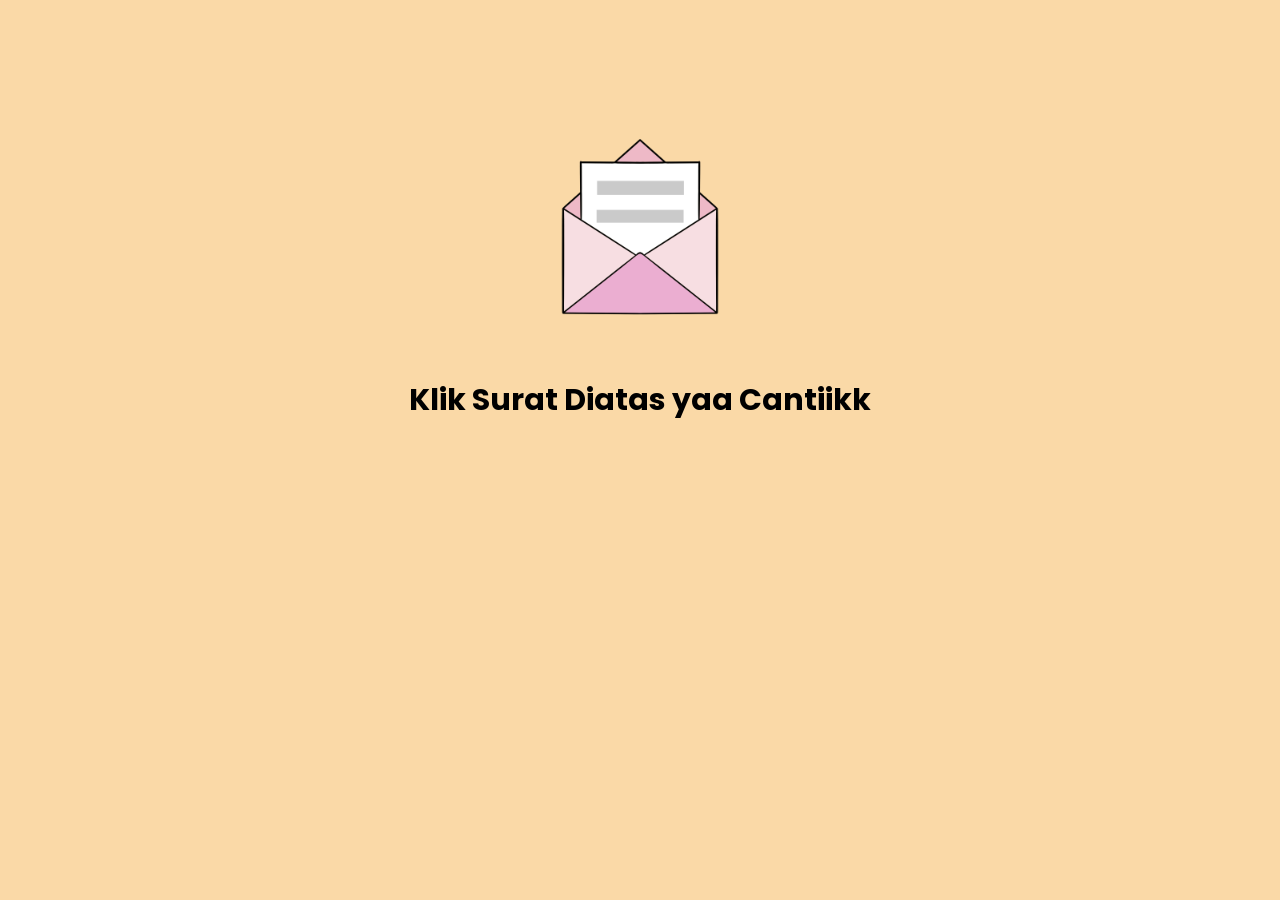
<file: index.html>
<!DOCTYPE html>
<html lang="en">

<head>
  <meta charset="UTF-8" />
  <meta name="viewport" content="width=device-width, initial-scale=1.0" />
  <meta http-equiv="X-UA-Compatible" content="ie=edge" />
  <link rel="shortcut icon" type="image/png" href="img/favicon.png" />
  <link rel="icon" href="flowers.png" type="image/x-icon">
  <title>NUNA</title>
  <!-- Google Font -->
  <link rel="preconnect" href="https://fonts.googleapis.com">
  <link rel="preconnect" href="https://fonts.gstatic.com" crossorigin>
  <link href="https://fonts.googleapis.com/css2?family=Poppins:wght@300;400&display=swap" rel="stylesheet">
  <!-- My Style -->
  <link rel="stylesheet" href="cover.css" />
</head>
<body><br><br><br>
  <div class="container">
    <div class="vertical-center">
    <a href="letter.html"><img src="letter.png" style="width: 200px;height: 200px;"></a>
    <p>Klik Surat Diatas yaa Cantiikk</p>
  </div></div>
</body>
</html>
</file>
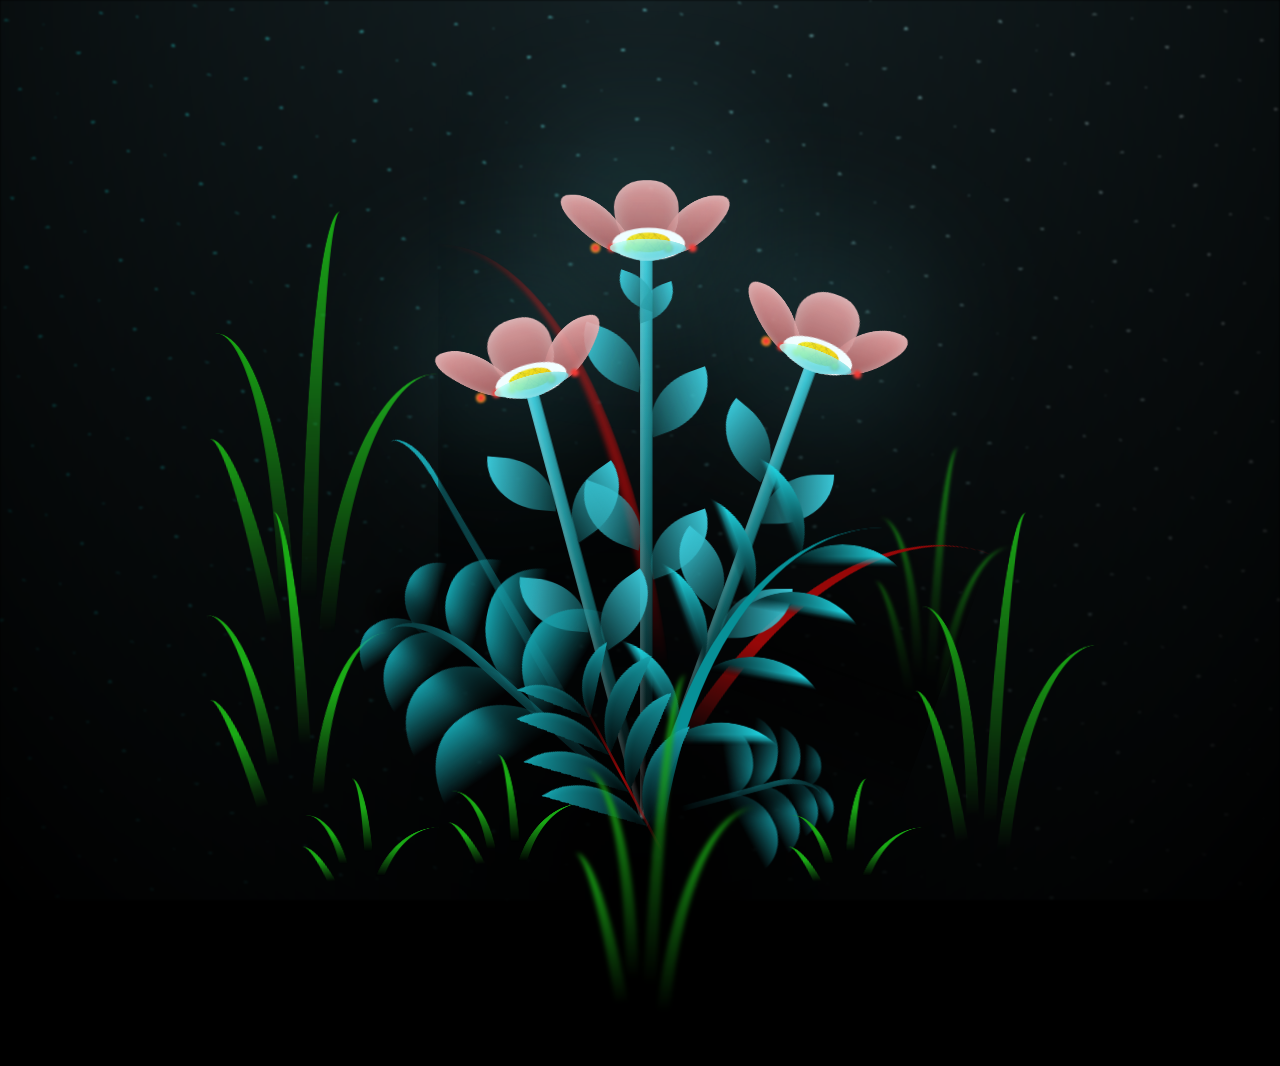
<file: flower.html>
<!DOCTYPE html>
<html lang="en">
<head>
    <meta charset="UTF-8">
    <meta http-equiv="X-UA-Compatible" content="IE=edge">
    <meta name="viewport" content="width=device-width, initial-scale=1.0">
    <link rel="stylesheet" href="css/main.css">
    <link rel="icon" href="flowers.png" type="image/x-icon">
    <title>HADIAH</title>
</head>
<audio class="song" loop autoplay>
  <source src="sorry2.mp3">
  </source>
  Your browser isn't invited for super fun audio time.
</audio>
<body class="container">
  <!-- Pembuat code: https://codepen.io/mdusmanansari/pen/BamepLe -->
    <div class="night"></div>
    <div class="flowers">
      <div class="flower flower--1">
        <div class="flower__leafs flower__leafs--1">
          <div class="flower__leaf flower__leaf--1"></div>
          <div class="flower__leaf flower__leaf--2"></div>
          <div class="flower__leaf flower__leaf--3"></div>
          <div class="flower__leaf flower__leaf--4"></div>
          <div class="flower__white-circle"></div>
  
          <div class="flower__light flower__light--1"></div>
          <div class="flower__light flower__light--2"></div>
          <div class="flower__light flower__light--3"></div>
          <div class="flower__light flower__light--4"></div>
          <div class="flower__light flower__light--5"></div>
          <div class="flower__light flower__light--6"></div>
          <div class="flower__light flower__light--7"></div>
          <div class="flower__light flower__light--8"></div>
  
        </div>
        <div class="flower__line">
          <div class="flower__line__leaf flower__line__leaf--1"></div>
          <div class="flower__line__leaf flower__line__leaf--2"></div>
          <div class="flower__line__leaf flower__line__leaf--3"></div>
          <div class="flower__line__leaf flower__line__leaf--4"></div>
          <div class="flower__line__leaf flower__line__leaf--5"></div>
          <div class="flower__line__leaf flower__line__leaf--6"></div>
        </div>
      </div>
  
      <div class="flower flower--2">
        <div class="flower__leafs flower__leafs--2">
          <div class="flower__leaf flower__leaf--1"></div>
          <div class="flower__leaf flower__leaf--2"></div>
          <div class="flower__leaf flower__leaf--3"></div>
          <div class="flower__leaf flower__leaf--4"></div>
          <div class="flower__white-circle"></div>
  
          <div class="flower__light flower__light--1"></div>
          <div class="flower__light flower__light--2"></div>
          <div class="flower__light flower__light--3"></div>
          <div class="flower__light flower__light--4"></div>
          <div class="flower__light flower__light--5"></div>
          <div class="flower__light flower__light--6"></div>
          <div class="flower__light flower__light--7"></div>
          <div class="flower__light flower__light--8"></div>
  
        </div>
        <div class="flower__line">
          <div class="flower__line__leaf flower__line__leaf--1"></div>
          <div class="flower__line__leaf flower__line__leaf--2"></div>
          <div class="flower__line__leaf flower__line__leaf--3"></div>
          <div class="flower__line__leaf flower__line__leaf--4"></div>
        </div>
      </div>
  
      <div class="flower flower--3">
        <div class="flower__leafs flower__leafs--3">
          <div class="flower__leaf flower__leaf--1"></div>
          <div class="flower__leaf flower__leaf--2"></div>
          <div class="flower__leaf flower__leaf--3"></div>
          <div class="flower__leaf flower__leaf--4"></div>
          <div class="flower__white-circle"></div>
  
          <div class="flower__light flower__light--1"></div>
          <div class="flower__light flower__light--2"></div>
          <div class="flower__light flower__light--3"></div>
          <div class="flower__light flower__light--4"></div>
          <div class="flower__light flower__light--5"></div>
          <div class="flower__light flower__light--6"></div>
          <div class="flower__light flower__light--7"></div>
          <div class="flower__light flower__light--8"></div>
  
        </div>
        <div class="flower__line">
          <div class="flower__line__leaf flower__line__leaf--1"></div>
          <div class="flower__line__leaf flower__line__leaf--2"></div>
          <div class="flower__line__leaf flower__line__leaf--3"></div>
          <div class="flower__line__leaf flower__line__leaf--4"></div>
        </div>
      </div>
  
      <div class="grow-ans" style="--d:1.2s">
        <div class="flower__g-long">
          <div class="flower__g-long__top"></div>
          <div class="flower__g-long__bottom"></div>
        </div>
      </div>
  
      <div class="growing-grass">
        <div class="flower__grass flower__grass--1">
          <div class="flower__grass--top"></div>
          <div class="flower__grass--bottom"></div>
          <div class="flower__grass__leaf flower__grass__leaf--1"></div>
          <div class="flower__grass__leaf flower__grass__leaf--2"></div>
          <div class="flower__grass__leaf flower__grass__leaf--3"></div>
          <div class="flower__grass__leaf flower__grass__leaf--4"></div>
          <div class="flower__grass__leaf flower__grass__leaf--5"></div>
          <div class="flower__grass__leaf flower__grass__leaf--6"></div>
          <div class="flower__grass__leaf flower__grass__leaf--7"></div>
          <div class="flower__grass__leaf flower__grass__leaf--8"></div>
          <div class="flower__grass__overlay"></div>
        </div>
      </div>
  
      <div class="growing-grass">
        <div class="flower__grass flower__grass--2">
          <div class="flower__grass--top"></div>
          <div class="flower__grass--bottom"></div>
          <div class="flower__grass__leaf flower__grass__leaf--1"></div>
          <div class="flower__grass__leaf flower__grass__leaf--2"></div>
          <div class="flower__grass__leaf flower__grass__leaf--3"></div>
          <div class="flower__grass__leaf flower__grass__leaf--4"></div>
          <div class="flower__grass__leaf flower__grass__leaf--5"></div>
          <div class="flower__grass__leaf flower__grass__leaf--6"></div>
          <div class="flower__grass__leaf flower__grass__leaf--7"></div>
          <div class="flower__grass__leaf flower__grass__leaf--8"></div>
          <div class="flower__grass__overlay"></div>
        </div>
      </div>
  
      <div class="grow-ans" style="--d:2.4s">
        <div class="flower__g-right flower__g-right--1">
          <div class="leaf"></div>
        </div>
      </div>
  
      <div class="grow-ans" style="--d:2.8s">
        <div class="flower__g-right flower__g-right--2">
          <div class="leaf"></div>
        </div>
      </div>
  
      <div class="grow-ans" style="--d:2.8s">
        <div class="flower__g-front">
          <div class="flower__g-front__leaf-wrapper flower__g-front__leaf-wrapper--1">
            <div class="flower__g-front__leaf"></div>
          </div>
          <div class="flower__g-front__leaf-wrapper flower__g-front__leaf-wrapper--2">
            <div class="flower__g-front__leaf"></div>
          </div>
          <div class="flower__g-front__leaf-wrapper flower__g-front__leaf-wrapper--3">
            <div class="flower__g-front__leaf"></div>
          </div>
          <div class="flower__g-front__leaf-wrapper flower__g-front__leaf-wrapper--4">
            <div class="flower__g-front__leaf"></div>
          </div>
          <div class="flower__g-front__leaf-wrapper flower__g-front__leaf-wrapper--5">
            <div class="flower__g-front__leaf"></div>
          </div>
          <div class="flower__g-front__leaf-wrapper flower__g-front__leaf-wrapper--6">
            <div class="flower__g-front__leaf"></div>
          </div>
          <div class="flower__g-front__leaf-wrapper flower__g-front__leaf-wrapper--7">
            <div class="flower__g-front__leaf"></div>
          </div>
          <div class="flower__g-front__leaf-wrapper flower__g-front__leaf-wrapper--8">
            <div class="flower__g-front__leaf"></div>
          </div>
          <div class="flower__g-front__line"></div>
        </div>
      </div>
  
      <div class="grow-ans" style="--d:3.2s">
        <div class="flower__g-fr">
          <div class="leaf"></div>
          <div class="flower__g-fr__leaf flower__g-fr__leaf--1"></div>
          <div class="flower__g-fr__leaf flower__g-fr__leaf--2"></div>
          <div class="flower__g-fr__leaf flower__g-fr__leaf--3"></div>
          <div class="flower__g-fr__leaf flower__g-fr__leaf--4"></div>
          <div class="flower__g-fr__leaf flower__g-fr__leaf--5"></div>
          <div class="flower__g-fr__leaf flower__g-fr__leaf--6"></div>
          <div class="flower__g-fr__leaf flower__g-fr__leaf--7"></div>
          <div class="flower__g-fr__leaf flower__g-fr__leaf--8"></div>
        </div>
      </div>
  
      <div class="long-g long-g--0">
        <div class="grow-ans" style="--d:3s">
          <div class="leaf leaf--0"></div>
        </div>
        <div class="grow-ans" style="--d:2.2s">
          <div class="leaf leaf--1"></div>
        </div>
        <div class="grow-ans" style="--d:3.4s">
          <div class="leaf leaf--2"></div>
        </div>
        <div class="grow-ans" style="--d:3.6s">
          <div class="leaf leaf--3"></div>
        </div>
      </div>
  
      <div class="long-g long-g--1">
        <div class="grow-ans" style="--d:3.6s">
          <div class="leaf leaf--0"></div>
        </div>
        <div class="grow-ans" style="--d:3.8s">
          <div class="leaf leaf--1"></div>
        </div>
        <div class="grow-ans" style="--d:4s">
          <div class="leaf leaf--2"></div>
        </div>
        <div class="grow-ans" style="--d:4.2s">
          <div class="leaf leaf--3"></div>
        </div>
      </div>
  
      <div class="long-g long-g--2">
        <div class="grow-ans" style="--d:4s">
          <div class="leaf leaf--0"></div>
        </div>
        <div class="grow-ans" style="--d:4.2s">
          <div class="leaf leaf--1"></div>
        </div>
        <div class="grow-ans" style="--d:4.4s">
          <div class="leaf leaf--2"></div>
        </div>
        <div class="grow-ans" style="--d:4.6s">
          <div class="leaf leaf--3"></div>
        </div>
      </div>
  
      <div class="long-g long-g--3">
        <div class="grow-ans" style="--d:4s">
          <div class="leaf leaf--0"></div>
        </div>
        <div class="grow-ans" style="--d:4.2s">
          <div class="leaf leaf--1"></div>
        </div>
        <div class="grow-ans" style="--d:3s">
          <div class="leaf leaf--2"></div>
        </div>
        <div class="grow-ans" style="--d:3.6s">
          <div class="leaf leaf--3"></div>
        </div>
      </div>
  
      <div class="long-g long-g--4">
        <div class="grow-ans" style="--d:4s">
          <div class="leaf leaf--0"></div>
        </div>
        <div class="grow-ans" style="--d:4.2s">
          <div class="leaf leaf--1"></div>
        </div>
        <div class="grow-ans" style="--d:3s">
          <div class="leaf leaf--2"></div>
        </div>
        <div class="grow-ans" style="--d:3.6s">
          <div class="leaf leaf--3"></div>
        </div>
      </div>
  
      <div class="long-g long-g--5">
        <div class="grow-ans" style="--d:4s">
          <div class="leaf leaf--0"></div>
        </div>
        <div class="grow-ans" style="--d:4.2s">
          <div class="leaf leaf--1"></div>
        </div>
        <div class="grow-ans" style="--d:3s">
          <div class="leaf leaf--2"></div>
        </div>
        <div class="grow-ans" style="--d:3.6s">
          <div class="leaf leaf--3"></div>
        </div>
      </div>
  
      <div class="long-g long-g--6">
        <div class="grow-ans" style="--d:4.2s">
          <div class="leaf leaf--0"></div>
        </div>
        <div class="grow-ans" style="--d:4.4s">
          <div class="leaf leaf--1"></div>
        </div>
        <div class="grow-ans" style="--d:4.6s">
          <div class="leaf leaf--2"></div>
        </div>
        <div class="grow-ans" style="--d:4.8s">
          <div class="leaf leaf--3"></div>
        </div>
      </div>
  
      <div class="long-g long-g--7">
        <div class="grow-ans" style="--d:3s">
          <div class="leaf leaf--0"></div>
        </div>
        <div class="grow-ans" style="--d:3.2s">
          <div class="leaf leaf--1"></div>
        </div>
        <div class="grow-ans" style="--d:3.5s">
          <div class="leaf leaf--2"></div>
        </div>
        <div class="grow-ans" style="--d:3.6s">
          <div class="leaf leaf--3"></div>
        </div>
      </div>
    </div>
    <script src="main.js"></script>
  </body>
</html>
</file>
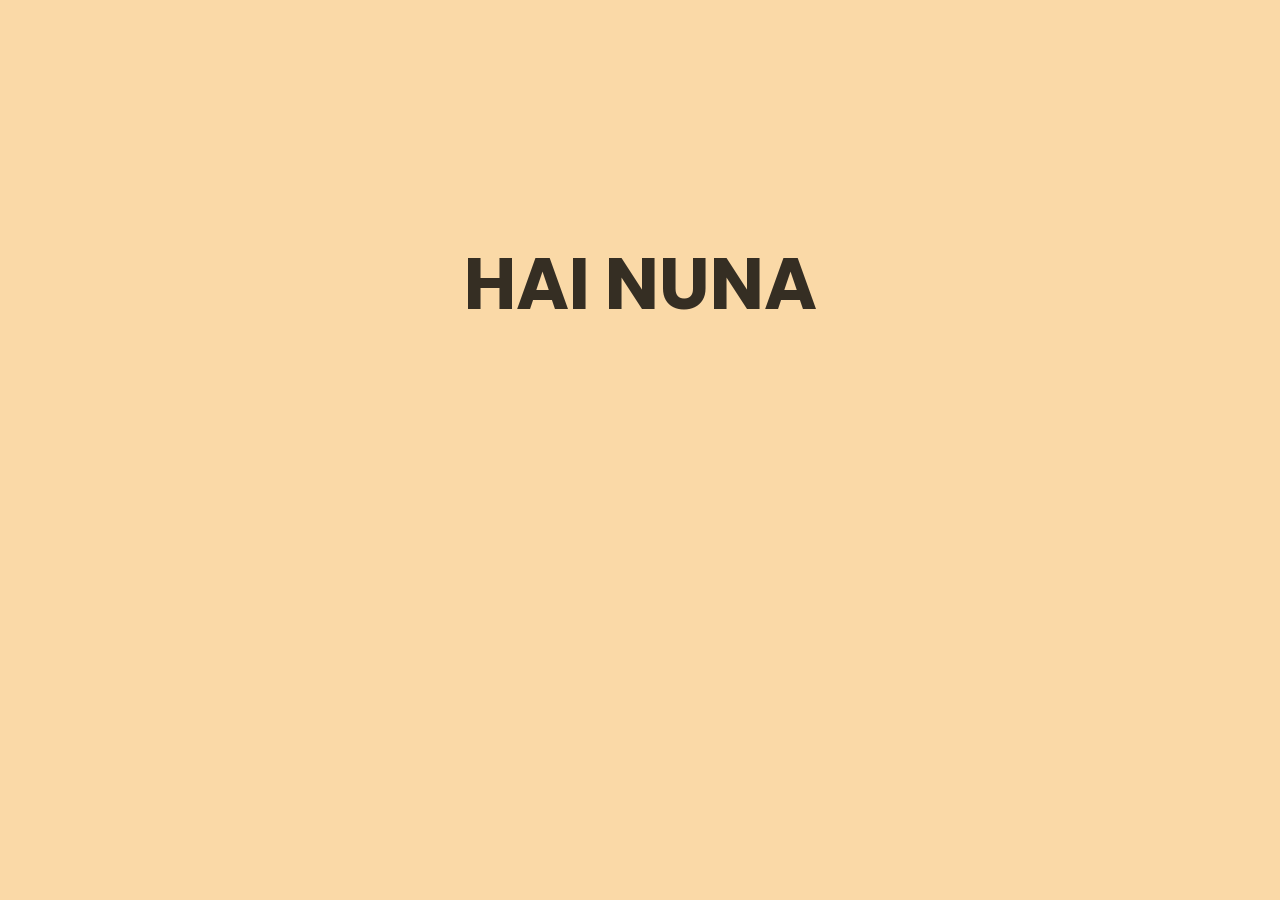
<file: letter.html>
<!DOCTYPE html>
<html lang="en">

<head>
  <meta charset="UTF-8" />
  <meta name="viewport" content="width=device-width, initial-scale=1.0" />
  <meta http-equiv="X-UA-Compatible" content="ie=edge" />
  <link rel="shortcut icon" type="image/png" href="img/favicon.png" />
  <link rel="icon" href="flowers.png" type="image/x-icon">
  <title>MAAF</title>
  <!-- Google Font -->
  <link rel="preconnect" href="https://fonts.googleapis.com">
  <link rel="preconnect" href="https://fonts.gstatic.com" crossorigin>
  <link href="https://fonts.googleapis.com/css2?family=Poppins:wght@300;400&display=swap" rel="stylesheet">
  <!-- My Style -->
  <link rel="stylesheet" href="style.css" />
</head>
<body>
    <audio class="song" loop autoplay>
        <source src="sorry.mp3">
        </source>
        Your browser isn't invited for super fun audio time.
    </audio>

    <div class="container">
        <div class="one">
            <h1 class="one">
                HAI
                <span id="name">NUNA</span>
            </h1>
            <p class="two" id="greetingText"></p>
        </div>

        <div class="three">
            <p>Gimana kabarnya?</p>
            <p>Ga Kerasa Udah Sebulan</p>
        </div>

        <div class="four">
            <p>Semoga Kamu Baik Baik Aja</p>
            <p>Aku mau minta maaf dan jelasin</p>
        </div>

        <div class="five">
            <p>Kalo aku punya pacar itu bohong</p>
        </div>

        <div class="six">
            <p class="idea-1">Aku salah kirim foto itu sebenernya emang buat kamu</p>
            <p class="idea-2">Aku ga chat seharian pas kamu liburan juga sengaja</p>
            <p class="idea-3">Kukira bisa ngilang tanpa kamu peduli kayak dulu</p>
            <p class="idea-4">Ternyata kamu nyariin aku mungkin karna janji</p>
            <p class="idea-5">Jadi aku buat skenario salah manggil sayang itu</p>
            <p class="idea-6">
                <br>
                <strong>Aku Tau Kita Temen</strong>
                
            </p>
            <p class="idea-7">Tapi aku punya perasaan ke kamu</p>
            <p class="idea-8">
                Maaf, aku tau ini
                <span> </span>
            </p>
            <p class="idea-9">
                <span>S</span>
                <span>A</span>
                <span>L</span>
                <span>A</span>
                <span>H</span>
            </p>
        </div>

        <div class="seven">
            <p>Maaf aku jahat sama kamu ya cantiikk</p>
            <p>Semoga kamu happy terus, ini Hadiah buat kamu</p>
            <a href="flower.html"><img src="hadiah.png" style="width: 200px;height: 200px;"></a>
            <p>Klik kado diatas yaa</p>
        </div>
        </div>

<script src="https://cdnjs.cloudflare.com/ajax/libs/gsap/3.11.5/gsap.min.js"></script>
<script src="script.js"></script>
</body>
</html>
</file>
<file: cover.css>
html {
    box-sizing: border-box;
  }

  body {
    background-color: #fad9a7;
    font-family: 'Poppins', sans-serif;
    font-size: 30px;
    font-weight: bolder;
    margin: 0;
  }

  .container {

    margin: 0 auto;
    position: relative;
    text-align: center;

  }

  .vertical-center {
    margin: 0;
    position: relative;
  }
</file>
<file: css/main.css>
*,
*::after,
*::before {
  padding: 0;
  margin: 0;
  box-sizing: border-box;
}

:root {
  --dark-color: #000;
}

body {
  display: flex;
  align-items: flex-end;
  justify-content: center;
  min-height: 100vh;
  background-color: var(--dark-color);
  overflow: hidden;
  perspective: 1000px;
}

.night {
  position: fixed;
  left: 50%;
  top: 0;
  transform: translateX(-50%);
  width: 100%;
  height: 100%;
  filter: blur(0.1vmin);
  background-image: radial-gradient(ellipse at top, transparent 0%, var(--dark-color)), radial-gradient(ellipse at bottom, var(--dark-color), rgba(145, 233, 255, 0.2)), repeating-linear-gradient(220deg, rgb(0, 0, 0) 0px, rgb(0, 0, 0) 19px, transparent 19px, transparent 22px), repeating-linear-gradient(189deg, rgb(0, 0, 0) 0px, rgb(0, 0, 0) 19px, transparent 19px, transparent 22px), repeating-linear-gradient(148deg, rgb(0, 0, 0) 0px, rgb(0, 0, 0) 19px, transparent 19px, transparent 22px), linear-gradient(90deg, rgb(0, 255, 250), rgb(240, 240, 240));
}

.flowers {
  position: relative;
  transform: scale(0.9);
}

.flower {
  position: absolute;
  bottom: 10vmin;
  transform-origin: bottom center;
  z-index: 10;
  --fl-speed: 0.8s;
}
.flower--1 {
  -webkit-animation: moving-flower-1 4s linear infinite;
          animation: moving-flower-1 4s linear infinite;
}
.flower--1 .flower__line {
  height: 70vmin;
  -webkit-animation-delay: 0.3s;
          animation-delay: 0.3s;
}
.flower--1 .flower__line__leaf--1 {
  -webkit-animation: blooming-leaf-right var(--fl-speed) 1.6s backwards;
          animation: blooming-leaf-right var(--fl-speed) 1.6s backwards;
}
.flower--1 .flower__line__leaf--2 {
  -webkit-animation: blooming-leaf-right var(--fl-speed) 1.4s backwards;
          animation: blooming-leaf-right var(--fl-speed) 1.4s backwards;
}
.flower--1 .flower__line__leaf--3 {
  -webkit-animation: blooming-leaf-left var(--fl-speed) 1.2s backwards;
          animation: blooming-leaf-left var(--fl-speed) 1.2s backwards;
}
.flower--1 .flower__line__leaf--4 {
  -webkit-animation: blooming-leaf-left var(--fl-speed) 1s backwards;
          animation: blooming-leaf-left var(--fl-speed) 1s backwards;
}
.flower--1 .flower__line__leaf--5 {
  -webkit-animation: blooming-leaf-right var(--fl-speed) 1.8s backwards;
          animation: blooming-leaf-right var(--fl-speed) 1.8s backwards;
}
.flower--1 .flower__line__leaf--6 {
  -webkit-animation: blooming-leaf-left var(--fl-speed) 2s backwards;
          animation: blooming-leaf-left var(--fl-speed) 2s backwards;
}
.flower--2 {
  left: 50%;
  transform: rotate(20deg);
  -webkit-animation: moving-flower-2 4s linear infinite;
          animation: moving-flower-2 4s linear infinite;
}
.flower--2 .flower__line {
  height: 60vmin;
  -webkit-animation-delay: 0.6s;
          animation-delay: 0.6s;
}
.flower--2 .flower__line__leaf--1 {
  -webkit-animation: blooming-leaf-right var(--fl-speed) 1.9s backwards;
          animation: blooming-leaf-right var(--fl-speed) 1.9s backwards;
}
.flower--2 .flower__line__leaf--2 {
  -webkit-animation: blooming-leaf-right var(--fl-speed) 1.7s backwards;
          animation: blooming-leaf-right var(--fl-speed) 1.7s backwards;
}
.flower--2 .flower__line__leaf--3 {
  -webkit-animation: blooming-leaf-left var(--fl-speed) 1.5s backwards;
          animation: blooming-leaf-left var(--fl-speed) 1.5s backwards;
}
.flower--2 .flower__line__leaf--4 {
  -webkit-animation: blooming-leaf-left var(--fl-speed) 1.3s backwards;
          animation: blooming-leaf-left var(--fl-speed) 1.3s backwards;
}
.flower--3 {
  left: 50%;
  transform: rotate(-15deg);
  -webkit-animation: moving-flower-3 4s linear infinite;
          animation: moving-flower-3 4s linear infinite;
}
.flower--3 .flower__line {
  -webkit-animation-delay: 0.9s;
          animation-delay: 0.9s;
}
.flower--3 .flower__line__leaf--1 {
  -webkit-animation: blooming-leaf-right var(--fl-speed) 2.5s backwards;
          animation: blooming-leaf-right var(--fl-speed) 2.5s backwards;
}
.flower--3 .flower__line__leaf--2 {
  -webkit-animation: blooming-leaf-right var(--fl-speed) 2.3s backwards;
          animation: blooming-leaf-right var(--fl-speed) 2.3s backwards;
}
.flower--3 .flower__line__leaf--3 {
  -webkit-animation: blooming-leaf-left var(--fl-speed) 2.1s backwards;
          animation: blooming-leaf-left var(--fl-speed) 2.1s backwards;
}
.flower--3 .flower__line__leaf--4 {
  -webkit-animation: blooming-leaf-left var(--fl-speed) 1.9s backwards;
          animation: blooming-leaf-left var(--fl-speed) 1.9s backwards;
}
.flower__leafs {
  position: relative;
  -webkit-animation: blooming-flower 2s backwards;
          animation: blooming-flower 2s backwards;
}
.flower__leafs--1 {
  -webkit-animation-delay: 1.1s;
          animation-delay: 1.1s;
}
.flower__leafs--2 {
  -webkit-animation-delay: 1.4s;
          animation-delay: 1.4s;
}
.flower__leafs--3 {
  -webkit-animation-delay: 1.7s;
          animation-delay: 1.7s;
}
.flower__leafs::after {
  content: "";
  position: absolute;
  left: 0;
  top: 0;
  transform: translate(-50%, -100%);
  width: 8vmin;
  height: 8vmin;
  background-color: #6bf0ff;
  filter: blur(10vmin);
}
.flower__leaf {
  position: absolute;
  bottom: 0;
  left: 50%;
  width: 8vmin;
  height: 11vmin;
  border-radius: 51% 49% 47% 53%/44% 45% 55% 69%;
  background-color: #f56969;
  background-image: linear-gradient(to top, #b85454, #ffa7a7);
  transform-origin: bottom center;
  opacity: 0.9;
  box-shadow: inset 0 0 2vmin rgba(255, 255, 255, 0.5);
}
.flower__leaf--1 {
  transform: translate(-10%, 1%) rotateY(40deg) rotateX(-50deg);
}
.flower__leaf--2 {
  transform: translate(-50%, -4%) rotateX(40deg);
}
.flower__leaf--3 {
  transform: translate(-90%, 0%) rotateY(45deg) rotateX(50deg);
}
.flower__leaf--4 {
  width: 8vmin;
  height: 8vmin;
  transform-origin: bottom left;
  border-radius: 4vmin 10vmin 4vmin 4vmin;
  transform: translate(0%, 18%) rotateX(70deg) rotate(-43deg);
  background-image: linear-gradient(to top, #39c6d6, #a7ffee);
  z-index: 1;
  opacity: 0.8;
}
.flower__white-circle {
  position: absolute;
  left: -3.5vmin;
  top: -3vmin;
  width: 9vmin;
  height: 4vmin;
  border-radius: 50%;
  background-color: #fff;
}
.flower__white-circle::after {
  content: "";
  position: absolute;
  left: 50%;
  top: 45%;
  transform: translate(-50%, -50%);
  width: 60%;
  height: 60%;
  border-radius: inherit;
  background-image: repeating-linear-gradient(135deg, rgba(0, 0, 0, 0.03) 0px, rgba(0, 0, 0, 0.03) 1px, transparent 1px, transparent 12px), repeating-linear-gradient(45deg, rgba(0, 0, 0, 0.03) 0px, rgba(0, 0, 0, 0.03) 1px, transparent 1px, transparent 12px), repeating-linear-gradient(67.5deg, rgba(0, 0, 0, 0.03) 0px, rgba(0, 0, 0, 0.03) 1px, transparent 1px, transparent 12px), repeating-linear-gradient(135deg, rgba(0, 0, 0, 0.03) 0px, rgba(0, 0, 0, 0.03) 1px, transparent 1px, transparent 12px), repeating-linear-gradient(45deg, rgba(0, 0, 0, 0.03) 0px, rgba(0, 0, 0, 0.03) 1px, transparent 1px, transparent 12px), repeating-linear-gradient(112.5deg, rgba(0, 0, 0, 0.03) 0px, rgba(0, 0, 0, 0.03) 1px, transparent 1px, transparent 12px), repeating-linear-gradient(112.5deg, rgba(0, 0, 0, 0.03) 0px, rgba(0, 0, 0, 0.03) 1px, transparent 1px, transparent 12px), repeating-linear-gradient(45deg, rgba(0, 0, 0, 0.03) 0px, rgba(0, 0, 0, 0.03) 1px, transparent 1px, transparent 12px), repeating-linear-gradient(22.5deg, rgba(0, 0, 0, 0.03) 0px, rgba(0, 0, 0, 0.03) 1px, transparent 1px, transparent 12px), repeating-linear-gradient(45deg, rgba(0, 0, 0, 0.03) 0px, rgba(0, 0, 0, 0.03) 1px, transparent 1px, transparent 12px), repeating-linear-gradient(22.5deg, rgba(0, 0, 0, 0.03) 0px, rgba(0, 0, 0, 0.03) 1px, transparent 1px, transparent 12px), repeating-linear-gradient(135deg, rgba(0, 0, 0, 0.03) 0px, rgba(0, 0, 0, 0.03) 1px, transparent 1px, transparent 12px), repeating-linear-gradient(157.5deg, rgba(0, 0, 0, 0.03) 0px, rgba(0, 0, 0, 0.03) 1px, transparent 1px, transparent 12px), repeating-linear-gradient(67.5deg, rgba(0, 0, 0, 0.03) 0px, rgba(0, 0, 0, 0.03) 1px, transparent 1px, transparent 12px), repeating-linear-gradient(67.5deg, rgba(0, 0, 0, 0.03) 0px, rgba(0, 0, 0, 0.03) 1px, transparent 1px, transparent 12px), linear-gradient(90deg, rgb(255, 235, 18), rgb(255, 206, 0));
}
.flower__line {
  height: 55vmin;
  width: 1.5vmin;
  background-image: linear-gradient(to left, rgba(0, 0, 0, 0.2), transparent, rgba(255, 255, 255, 0.2)), linear-gradient(to top, transparent 10%, #14757a, #39c6d6);
  box-shadow: inset 0 0 2px rgba(0, 0, 0, 0.5);
  -webkit-animation: grow-flower-tree 4s backwards;
          animation: grow-flower-tree 4s backwards;
}
.flower__line__leaf {
  --w: 7vmin;
  --h: calc(var(--w) + 2vmin);
  position: absolute;
  top: 20%;
  left: 90%;
  width: var(--w);
  height: var(--h);
  border-top-right-radius: var(--h);
  border-bottom-left-radius: var(--h);
  background-image: linear-gradient(to top, rgba(20, 117, 122, 0.4), #39c6d6);
}
.flower__line__leaf--1 {
  transform: rotate(70deg) rotateY(30deg);
}
.flower__line__leaf--2 {
  top: 45%;
  transform: rotate(70deg) rotateY(30deg);
}
.flower__line__leaf--3, .flower__line__leaf--4, .flower__line__leaf--6 {
  border-top-right-radius: 0;
  border-bottom-left-radius: 0;
  border-top-left-radius: var(--h);
  border-bottom-right-radius: var(--h);
  left: -460%;
  top: 12%;
  transform: rotate(-70deg) rotateY(30deg);
}
.flower__line__leaf--4 {
  top: 40%;
}
.flower__line__leaf--5 {
  top: 0;
  transform-origin: left;
  transform: rotate(70deg) rotateY(30deg) scale(0.6);
}
.flower__line__leaf--6 {
  top: -2%;
  left: -450%;
  transform-origin: right;
  transform: rotate(-70deg) rotateY(30deg) scale(0.6);
}
.flower__light {
  position: absolute;
  bottom: 0vmin;
  width: 1vmin;
  height: 1vmin;
  background-color: rgb(255, 251, 0);
  border-radius: 50%;
  filter: blur(0.2vmin);
  -webkit-animation: light-ans 4s linear infinite backwards;
          animation: light-ans 4s linear infinite backwards;
}
.flower__light:nth-child(odd) {
  background-color: #ff2a23;
}
.flower__light--1 {
  left: -2vmin;
  -webkit-animation-delay: 1s;
          animation-delay: 1s;
}
.flower__light--2 {
  left: 3vmin;
  -webkit-animation-delay: 0.5s;
          animation-delay: 0.5s;
}
.flower__light--3 {
  left: -6vmin;
  -webkit-animation-delay: 0.3s;
          animation-delay: 0.3s;
}
.flower__light--4 {
  left: 6vmin;
  -webkit-animation-delay: 0.9s;
          animation-delay: 0.9s;
}
.flower__light--5 {
  left: -1vmin;
  -webkit-animation-delay: 1.5s;
          animation-delay: 1.5s;
}
.flower__light--6 {
  left: -4vmin;
  -webkit-animation-delay: 3s;
          animation-delay: 3s;
}
.flower__light--7 {
  left: 3vmin;
  -webkit-animation-delay: 2s;
          animation-delay: 2s;
}
.flower__light--8 {
  left: -6vmin;
  -webkit-animation-delay: 3.5s;
          animation-delay: 3.5s;
}
.flower__grass {
  --c: #159faa;
  --line-w: 1.5vmin;
  position: absolute;
  bottom: 12vmin;
  left: -7vmin;
  display: flex;
  flex-direction: column;
  align-items: flex-end;
  z-index: 20;
  transform-origin: bottom center;
  transform: rotate(-48deg) rotateY(40deg);
}
.flower__grass--1 {
  -webkit-animation: moving-grass 2s linear infinite;
          animation: moving-grass 2s linear infinite;
}
.flower__grass--2 {
  left: 2vmin;
  bottom: 10vmin;
  transform: scale(0.5) rotate(75deg) rotateX(10deg) rotateY(-200deg);
  opacity: 0.8;
  z-index: 0;
  -webkit-animation: moving-grass--2 1.5s linear infinite;
          animation: moving-grass--2 1.5s linear infinite;
}
.flower__grass--top {
  width: 7vmin;
  height: 10vmin;
  border-top-right-radius: 100%;
  border-right: var(--line-w) solid var(--c);
  transform-origin: bottom center;
  transform: rotate(-2deg);
}
.flower__grass--bottom {
  margin-top: -2px;
  width: var(--line-w);
  height: 25vmin;
  background-image: linear-gradient(to top, transparent, var(--c));
}
.flower__grass__leaf {
  --size: 10vmin;
  position: absolute;
  width: calc(var(--size) * 2.1);
  height: var(--size);
  border-top-left-radius: var(--size);
  border-top-right-radius: var(--size);
  background-image: linear-gradient(to top, transparent, transparent 30%, var(--c));
  z-index: 100;
}
.flower__grass__leaf--1 {
  top: -6%;
  left: 30%;
  --size: 6vmin;
  transform: rotate(-20deg);
  -webkit-animation: growing-grass-ans--1 2s 2.6s backwards;
          animation: growing-grass-ans--1 2s 2.6s backwards;
}
@-webkit-keyframes growing-grass-ans--1 {
  0% {
    transform-origin: bottom left;
    transform: rotate(-20deg) scale(0);
  }
}
@keyframes growing-grass-ans--1 {
  0% {
    transform-origin: bottom left;
    transform: rotate(-20deg) scale(0);
  }
}
.flower__grass__leaf--2 {
  top: -5%;
  left: -110%;
  --size: 6vmin;
  transform: rotate(10deg);
  -webkit-animation: growing-grass-ans--2 2s 2.4s linear backwards;
          animation: growing-grass-ans--2 2s 2.4s linear backwards;
}
@-webkit-keyframes growing-grass-ans--2 {
  0% {
    transform-origin: bottom right;
    transform: rotate(10deg) scale(0);
  }
}
@keyframes growing-grass-ans--2 {
  0% {
    transform-origin: bottom right;
    transform: rotate(10deg) scale(0);
  }
}
.flower__grass__leaf--3 {
  top: 5%;
  left: 60%;
  --size: 8vmin;
  transform: rotate(-18deg) rotateX(-20deg);
  -webkit-animation: growing-grass-ans--3 2s 2.2s linear backwards;
          animation: growing-grass-ans--3 2s 2.2s linear backwards;
}
@-webkit-keyframes growing-grass-ans--3 {
  0% {
    transform-origin: bottom left;
    transform: rotate(-18deg) rotateX(-20deg) scale(0);
  }
}
@keyframes growing-grass-ans--3 {
  0% {
    transform-origin: bottom left;
    transform: rotate(-18deg) rotateX(-20deg) scale(0);
  }
}
.flower__grass__leaf--4 {
  top: 6%;
  left: -135%;
  --size: 8vmin;
  transform: rotate(2deg);
  -webkit-animation: growing-grass-ans--4 2s 2s linear backwards;
          animation: growing-grass-ans--4 2s 2s linear backwards;
}
@-webkit-keyframes growing-grass-ans--4 {
  0% {
    transform-origin: bottom right;
    transform: rotate(2deg) scale(0);
  }
}
@keyframes growing-grass-ans--4 {
  0% {
    transform-origin: bottom right;
    transform: rotate(2deg) scale(0);
  }
}
.flower__grass__leaf--5 {
  top: 20%;
  left: 60%;
  --size: 10vmin;
  transform: rotate(-24deg) rotateX(-20deg);
  -webkit-animation: growing-grass-ans--5 2s 1.8s linear backwards;
          animation: growing-grass-ans--5 2s 1.8s linear backwards;
}
@-webkit-keyframes growing-grass-ans--5 {
  0% {
    transform-origin: bottom left;
    transform: rotate(-24deg) rotateX(-20deg) scale(0);
  }
}
@keyframes growing-grass-ans--5 {
  0% {
    transform-origin: bottom left;
    transform: rotate(-24deg) rotateX(-20deg) scale(0);
  }
}
.flower__grass__leaf--6 {
  top: 22%;
  left: -180%;
  --size: 10vmin;
  transform: rotate(10deg);
  -webkit-animation: growing-grass-ans--6 2s 1.6s linear backwards;
          animation: growing-grass-ans--6 2s 1.6s linear backwards;
}
@-webkit-keyframes growing-grass-ans--6 {
  0% {
    transform-origin: bottom right;
    transform: rotate(10deg) scale(0);
  }
}
@keyframes growing-grass-ans--6 {
  0% {
    transform-origin: bottom right;
    transform: rotate(10deg) scale(0);
  }
}
.flower__grass__leaf--7 {
  top: 39%;
  left: 70%;
  --size: 10vmin;
  transform: rotate(-10deg);
  -webkit-animation: growing-grass-ans--7 2s 1.4s linear backwards;
          animation: growing-grass-ans--7 2s 1.4s linear backwards;
}
@-webkit-keyframes growing-grass-ans--7 {
  0% {
    transform-origin: bottom left;
    transform: rotate(-10deg) scale(0);
  }
}
@keyframes growing-grass-ans--7 {
  0% {
    transform-origin: bottom left;
    transform: rotate(-10deg) scale(0);
  }
}
.flower__grass__leaf--8 {
  top: 40%;
  left: -215%;
  --size: 11vmin;
  transform: rotate(10deg);
  -webkit-animation: growing-grass-ans--8 2s 1.2s linear backwards;
          animation: growing-grass-ans--8 2s 1.2s linear backwards;
}
@-webkit-keyframes growing-grass-ans--8 {
  0% {
    transform-origin: bottom right;
    transform: rotate(10deg) scale(0);
  }
}
@keyframes growing-grass-ans--8 {
  0% {
    transform-origin: bottom right;
    transform: rotate(10deg) scale(0);
  }
}
.flower__grass__overlay {
  position: absolute;
  top: -10%;
  right: 0%;
  width: 100%;
  height: 100%;
  background-color: rgba(0, 0, 0, 0.6);
  filter: blur(1.5vmin);
  z-index: 100;
}
.flower__g-long {
  --w: 2vmin;
  --h: 6vmin;
  --c: #159faa;
  position: absolute;
  bottom: 10vmin;
  left: -3vmin;
  transform-origin: bottom center;
  transform: rotate(-30deg) rotateY(-20deg);
  display: flex;
  flex-direction: column;
  align-items: flex-end;
  -webkit-animation: flower-g-long-ans 3s linear infinite;
          animation: flower-g-long-ans 3s linear infinite;
}
@-webkit-keyframes flower-g-long-ans {
  0%, 100% {
    transform: rotate(-30deg) rotateY(-20deg);
  }
  50% {
    transform: rotate(-32deg) rotateY(-20deg);
  }
}
@keyframes flower-g-long-ans {
  0%, 100% {
    transform: rotate(-30deg) rotateY(-20deg);
  }
  50% {
    transform: rotate(-32deg) rotateY(-20deg);
  }
}
.flower__g-long__top {
  top: calc(var(--h) * -1);
  width: calc(var(--w) + 1vmin);
  height: var(--h);
  border-top-right-radius: 100%;
  border-right: 0.7vmin solid var(--c);
  transform: translate(-0.7vmin, 1vmin);
}
.flower__g-long__bottom {
  width: var(--w);
  height: 50vmin;
  transform-origin: bottom center;
  background-image: linear-gradient(to top, transparent 30%, var(--c));
  box-shadow: inset 0 0 2px rgba(0, 0, 0, 0.5);
  -webkit-clip-path: polygon(35% 0, 65% 1%, 100% 100%, 0% 100%);
          clip-path: polygon(35% 0, 65% 1%, 100% 100%, 0% 100%);
}
.flower__g-right {
  position: absolute;
  bottom: 6vmin;
  left: -2vmin;
  transform-origin: bottom left;
  transform: rotate(20deg);
}
.flower__g-right .leaf {
  width: 30vmin;
  height: 50vmin;
  border-top-left-radius: 100%;
  border-left: 2vmin solid #970707;
  background-image: linear-gradient(to bottom, transparent, var(--dark-color) 60%);
  -webkit-mask-image: linear-gradient(to top, transparent 30%, #079097 60%);
}
.flower__g-right--1 {
  -webkit-animation: flower-g-right-ans 2.5s linear infinite;
          animation: flower-g-right-ans 2.5s linear infinite;
}
.flower__g-right--2 {
  left: 5vmin;
  transform: rotateY(-180deg);
  -webkit-animation: flower-g-right-ans--2 3s linear infinite;
          animation: flower-g-right-ans--2 3s linear infinite;
}
.flower__g-right--2 .leaf {
  height: 75vmin;
  filter: blur(0.3vmin);
  opacity: 0.8;
}
@-webkit-keyframes flower-g-right-ans {
  0%, 100% {
    transform: rotate(20deg);
  }
  50% {
    transform: rotate(24deg) rotateX(-20deg);
  }
}
@keyframes flower-g-right-ans {
  0%, 100% {
    transform: rotate(20deg);
  }
  50% {
    transform: rotate(24deg) rotateX(-20deg);
  }
}
@-webkit-keyframes flower-g-right-ans--2 {
  0%, 100% {
    transform: rotateY(-180deg) rotate(0deg) rotateX(-20deg);
  }
  50% {
    transform: rotateY(-180deg) rotate(6deg) rotateX(-20deg);
  }
}
@keyframes flower-g-right-ans--2 {
  0%, 100% {
    transform: rotateY(-180deg) rotate(0deg) rotateX(-20deg);
  }
  50% {
    transform: rotateY(-180deg) rotate(6deg) rotateX(-20deg);
  }
}
.flower__g-front {
  position: absolute;
  bottom: 6vmin;
  left: 2.5vmin;
  z-index: 100;
  transform-origin: bottom center;
  transform: rotate(-28deg) rotateY(30deg) scale(1.04);
  -webkit-animation: flower__g-front-ans 2s linear infinite;
          animation: flower__g-front-ans 2s linear infinite;
}
@-webkit-keyframes flower__g-front-ans {
  0%, 100% {
    transform: rotate(-28deg) rotateY(30deg) scale(1.04);
  }
  50% {
    transform: rotate(-35deg) rotateY(40deg) scale(1.04);
  }
}
@keyframes flower__g-front-ans {
  0%, 100% {
    transform: rotate(-28deg) rotateY(30deg) scale(1.04);
  }
  50% {
    transform: rotate(-35deg) rotateY(40deg) scale(1.04);
  }
}
.flower__g-front__line {
  width: 0.3vmin;
  height: 20vmin;
  background-image: linear-gradient(to top, transparent, #970707, transparent 100%);
  position: relative;
}
.flower__g-front__leaf-wrapper {
  position: absolute;
  top: 0;
  left: 0;
  transform-origin: bottom left;
  transform: rotate(10deg);
}
.flower__g-front__leaf-wrapper:nth-child(even) {
  left: 0vmin;
  transform: rotateY(-180deg) rotate(5deg);
  -webkit-animation: flower__g-front__leaf-left-ans 1s ease-in backwards;
          animation: flower__g-front__leaf-left-ans 1s ease-in backwards;
}
.flower__g-front__leaf-wrapper:nth-child(odd) {
  -webkit-animation: flower__g-front__leaf-ans 1s ease-in backwards;
          animation: flower__g-front__leaf-ans 1s ease-in backwards;
}
.flower__g-front__leaf-wrapper--1 {
  top: -8vmin;
  transform: scale(0.7);
  -webkit-animation: flower__g-front__leaf-ans 1s 5.5s ease-in backwards !important;
          animation: flower__g-front__leaf-ans 1s 5.5s ease-in backwards !important;
}
.flower__g-front__leaf-wrapper--2 {
  top: -8vmin;
  transform: rotateY(-180deg) scale(0.7) !important;
  -webkit-animation: flower__g-front__leaf-left-ans-2 1s 4.6s ease-in backwards !important;
          animation: flower__g-front__leaf-left-ans-2 1s 4.6s ease-in backwards !important;
}
.flower__g-front__leaf-wrapper--3 {
  top: -3vmin;
  -webkit-animation: flower__g-front__leaf-ans 1s 4.6s ease-in backwards;
          animation: flower__g-front__leaf-ans 1s 4.6s ease-in backwards;
}
.flower__g-front__leaf-wrapper--4 {
  top: -3vmin;
  transform: rotateY(-180deg) scale(0.9) !important;
  -webkit-animation: flower__g-front__leaf-left-ans-2 1s 4.6s ease-in backwards !important;
          animation: flower__g-front__leaf-left-ans-2 1s 4.6s ease-in backwards !important;
}
@-webkit-keyframes flower__g-front__leaf-left-ans-2 {
  0% {
    transform: rotateY(-180deg) scale(0);
  }
}
@keyframes flower__g-front__leaf-left-ans-2 {
  0% {
    transform: rotateY(-180deg) scale(0);
  }
}
.flower__g-front__leaf-wrapper--5, .flower__g-front__leaf-wrapper--6 {
  top: 2vmin;
}
.flower__g-front__leaf-wrapper--7, .flower__g-front__leaf-wrapper--8 {
  top: 6.5vmin;
}
.flower__g-front__leaf-wrapper--2 {
  -webkit-animation-delay: 5.2s !important;
          animation-delay: 5.2s !important;
}
.flower__g-front__leaf-wrapper--3 {
  -webkit-animation-delay: 4.9s !important;
          animation-delay: 4.9s !important;
}
.flower__g-front__leaf-wrapper--5 {
  -webkit-animation-delay: 4.3s !important;
          animation-delay: 4.3s !important;
}
.flower__g-front__leaf-wrapper--6 {
  -webkit-animation-delay: 4.1s !important;
          animation-delay: 4.1s !important;
}
.flower__g-front__leaf-wrapper--7 {
  -webkit-animation-delay: 3.8s !important;
          animation-delay: 3.8s !important;
}
.flower__g-front__leaf-wrapper--8 {
  -webkit-animation-delay: 3.5s !important;
          animation-delay: 3.5s !important;
}
@-webkit-keyframes flower__g-front__leaf-ans {
  0% {
    transform: rotate(10deg) scale(0);
  }
}
@keyframes flower__g-front__leaf-ans {
  0% {
    transform: rotate(10deg) scale(0);
  }
}
@-webkit-keyframes flower__g-front__leaf-left-ans {
  0% {
    transform: rotateY(-180deg) rotate(5deg) scale(0);
  }
}
@keyframes flower__g-front__leaf-left-ans {
  0% {
    transform: rotateY(-180deg) rotate(5deg) scale(0);
  }
}
.flower__g-front__leaf {
  width: 10vmin;
  height: 10vmin;
  border-radius: 100% 0% 0% 100%/100% 100% 0% 0%;
  box-shadow: inset 0 2px 1vmin hsla(184deg, 97%, 58%, 0.2);
  background-image: linear-gradient(to bottom left, transparent, var(--dark-color)), linear-gradient(to bottom right, #159faa 50%, transparent 50%, transparent);
  -webkit-mask-image: linear-gradient(to bottom right, #159faa 50%, transparent 50%, transparent);
  mask-image: linear-gradient(to bottom right, #159faa 50%, transparent 50%, transparent);
}
.flower__g-fr {
  position: absolute;
  bottom: -4vmin;
  left: vmin;
  transform-origin: bottom left;
  z-index: 10;
  -webkit-animation: flower__g-fr-ans 2s linear infinite;
          animation: flower__g-fr-ans 2s linear infinite;
}
@-webkit-keyframes flower__g-fr-ans {
  0%, 100% {
    transform: rotate(2deg);
  }
  50% {
    transform: rotate(4deg);
  }
}
@keyframes flower__g-fr-ans {
  0%, 100% {
    transform: rotate(2deg);
  }
  50% {
    transform: rotate(4deg);
  }
}
.flower__g-fr .leaf {
  width: 30vmin;
  height: 50vmin;
  border-top-left-radius: 100%;
  border-left: 2vmin solid #079097;
  -webkit-mask-image: linear-gradient(to top, transparent 25%, #079097 50%);
  position: relative;
  z-index: 1;
}
.flower__g-fr__leaf {
  position: absolute;
  top: 0;
  left: 0;
  width: 10vmin;
  height: 10vmin;
  border-radius: 100% 0% 0% 100%/100% 100% 0% 0%;
  box-shadow: inset 0 2px 1vmin hsla(184deg, 97%, 58%, 0.2);
  background-image: linear-gradient(to bottom left, transparent, var(--dark-color) 98%), linear-gradient(to bottom right, #23f0ff 45%, transparent 50%, transparent);
  -webkit-mask-image: linear-gradient(135deg, #159faa 40%, transparent 50%, transparent);
}
.flower__g-fr__leaf--1 {
  left: 20vmin;
  transform: rotate(45deg);
  -webkit-animation: flower__g-fr-leaft-ans-1 0.5s 5.2s linear backwards;
          animation: flower__g-fr-leaft-ans-1 0.5s 5.2s linear backwards;
}
@-webkit-keyframes flower__g-fr-leaft-ans-1 {
  0% {
    transform-origin: left;
    transform: rotate(45deg) scale(0);
  }
}
@keyframes flower__g-fr-leaft-ans-1 {
  0% {
    transform-origin: left;
    transform: rotate(45deg) scale(0);
  }
}
.flower__g-fr__leaf--2 {
  left: 12vmin;
  top: -7vmin;
  transform: rotate(25deg) rotateY(-180deg);
  -webkit-animation: flower__g-fr-leaft-ans-6 0.5s 5s linear backwards;
          animation: flower__g-fr-leaft-ans-6 0.5s 5s linear backwards;
}
.flower__g-fr__leaf--3 {
  left: 15vmin;
  top: 6vmin;
  transform: rotate(55deg);
  -webkit-animation: flower__g-fr-leaft-ans-5 0.5s 4.8s linear backwards;
          animation: flower__g-fr-leaft-ans-5 0.5s 4.8s linear backwards;
}
.flower__g-fr__leaf--4 {
  left: 6vmin;
  top: -2vmin;
  transform: rotate(25deg) rotateY(-180deg);
  -webkit-animation: flower__g-fr-leaft-ans-6 0.5s 4.6s linear backwards;
          animation: flower__g-fr-leaft-ans-6 0.5s 4.6s linear backwards;
}
.flower__g-fr__leaf--5 {
  left: 10vmin;
  top: 14vmin;
  transform: rotate(55deg);
  -webkit-animation: flower__g-fr-leaft-ans-5 0.5s 4.4s linear backwards;
          animation: flower__g-fr-leaft-ans-5 0.5s 4.4s linear backwards;
}
@-webkit-keyframes flower__g-fr-leaft-ans-5 {
  0% {
    transform-origin: left;
    transform: rotate(55deg) scale(0);
  }
}
@keyframes flower__g-fr-leaft-ans-5 {
  0% {
    transform-origin: left;
    transform: rotate(55deg) scale(0);
  }
}
.flower__g-fr__leaf--6 {
  left: 0vmin;
  top: 6vmin;
  transform: rotate(25deg) rotateY(-180deg);
  -webkit-animation: flower__g-fr-leaft-ans-6 0.5s 4.2s linear backwards;
          animation: flower__g-fr-leaft-ans-6 0.5s 4.2s linear backwards;
}
@-webkit-keyframes flower__g-fr-leaft-ans-6 {
  0% {
    transform-origin: right;
    transform: rotate(25deg) rotateY(-180deg) scale(0);
  }
}
@keyframes flower__g-fr-leaft-ans-6 {
  0% {
    transform-origin: right;
    transform: rotate(25deg) rotateY(-180deg) scale(0);
  }
}
.flower__g-fr__leaf--7 {
  left: 5vmin;
  top: 22vmin;
  transform: rotate(45deg);
  -webkit-animation: flower__g-fr-leaft-ans-7 0.5s 4s linear backwards;
          animation: flower__g-fr-leaft-ans-7 0.5s 4s linear backwards;
}
@-webkit-keyframes flower__g-fr-leaft-ans-7 {
  0% {
    transform-origin: left;
    transform: rotate(45deg) scale(0);
  }
}
@keyframes flower__g-fr-leaft-ans-7 {
  0% {
    transform-origin: left;
    transform: rotate(45deg) scale(0);
  }
}
.flower__g-fr__leaf--8 {
  left: -4vmin;
  top: 15vmin;
  transform: rotate(15deg) rotateY(-180deg);
  -webkit-animation: flower__g-fr-leaft-ans-8 0.5s 3.8s linear backwards;
          animation: flower__g-fr-leaft-ans-8 0.5s 3.8s linear backwards;
}
@-webkit-keyframes flower__g-fr-leaft-ans-8 {
  0% {
    transform-origin: right;
    transform: rotate(15deg) rotateY(-180deg) scale(0);
  }
}
@keyframes flower__g-fr-leaft-ans-8 {
  0% {
    transform-origin: right;
    transform: rotate(15deg) rotateY(-180deg) scale(0);
  }
}

.long-g {
  position: absolute;
  bottom: 25vmin;
  left: -42vmin;
  transform-origin: bottom left;
}
.long-g--1 {
  bottom: 0vmin;
  transform: scale(0.8) rotate(-5deg);
}
.long-g--1 .leaf {
  -webkit-mask-image: linear-gradient(to top, transparent 40%, #079097 80%) !important;
}
.long-g--1 .leaf--1 {
  --w: 5vmin;
  --h: 60vmin;
  left: -2vmin;
  transform: rotate(3deg) rotateY(-180deg);
}
.long-g--2, .long-g--3 {
  bottom: -3vmin;
  left: -35vmin;
  transform-origin: center;
  transform: scale(0.6) rotateX(60deg);
}
.long-g--2 .leaf, .long-g--3 .leaf {
  -webkit-mask-image: linear-gradient(to top, transparent 50%, #079097 80%) !important;
}
.long-g--2 .leaf--1, .long-g--3 .leaf--1 {
  left: -1vmin;
  transform: rotateY(-180deg);
}
.long-g--3 {
  left: -17vmin;
  bottom: 0vmin;
}
.long-g--3 .leaf {
  -webkit-mask-image: linear-gradient(to top, transparent 40%, #079097 80%) !important;
}
.long-g--4 {
  left: 25vmin;
  bottom: -3vmin;
  transform-origin: center;
  transform: scale(0.6) rotateX(60deg);
}
.long-g--4 .leaf {
  -webkit-mask-image: linear-gradient(to top, transparent 50%, #079097 80%) !important;
}
.long-g--5 {
  left: 42vmin;
  bottom: 0vmin;
  transform: scale(0.8) rotate(2deg);
}
.long-g--6 {
  left: 0vmin;
  bottom: -20vmin;
  z-index: 100;
  filter: blur(0.3vmin);
  transform: scale(0.8) rotate(2deg);
}
.long-g--7 {
  left: 35vmin;
  bottom: 20vmin;
  z-index: -1;
  filter: blur(0.3vmin);
  transform: scale(0.6) rotate(2deg);
  opacity: 0.7;
}
.long-g .leaf {
  --w: 15vmin;
  --h: 40vmin;
  --c: #1aaa15;
  position: absolute;
  bottom: 0;
  width: var(--w);
  height: var(--h);
  border-top-left-radius: 100%;
  border-left: 2vmin solid var(--c);
  -webkit-mask-image: linear-gradient(to top, transparent 20%, var(--dark-color));
  transform-origin: bottom center;
}
.long-g .leaf--0 {
  left: 2vmin;
  -webkit-animation: leaf-ans-1 4s linear infinite;
          animation: leaf-ans-1 4s linear infinite;
}
.long-g .leaf--1 {
  --w: 5vmin;
  --h: 60vmin;
  -webkit-animation: leaf-ans-1 4s linear infinite;
          animation: leaf-ans-1 4s linear infinite;
}
.long-g .leaf--2 {
  --w: 10vmin;
  --h: 40vmin;
  left: -0.5vmin;
  bottom: 5vmin;
  transform-origin: bottom left;
  transform: rotateY(-180deg);
  -webkit-animation: leaf-ans-2 3s linear infinite;
          animation: leaf-ans-2 3s linear infinite;
}
.long-g .leaf--3 {
  --w: 5vmin;
  --h: 30vmin;
  left: -1vmin;
  bottom: 3.2vmin;
  transform-origin: bottom left;
  transform: rotate(-10deg) rotateY(-180deg);
  -webkit-animation: leaf-ans-3 3s linear infinite;
          animation: leaf-ans-3 3s linear infinite;
}

@-webkit-keyframes leaf-ans-1 {
  0%, 100% {
    transform: rotate(-5deg) scale(1);
  }
  50% {
    transform: rotate(5deg) scale(1.1);
  }
}

@keyframes leaf-ans-1 {
  0%, 100% {
    transform: rotate(-5deg) scale(1);
  }
  50% {
    transform: rotate(5deg) scale(1.1);
  }
}
@-webkit-keyframes leaf-ans-2 {
  0%, 100% {
    transform: rotateY(-180deg) rotate(5deg);
  }
  50% {
    transform: rotateY(-180deg) rotate(0deg) scale(1.1);
  }
}
@keyframes leaf-ans-2 {
  0%, 100% {
    transform: rotateY(-180deg) rotate(5deg);
  }
  50% {
    transform: rotateY(-180deg) rotate(0deg) scale(1.1);
  }
}
@-webkit-keyframes leaf-ans-3 {
  0%, 100% {
    transform: rotate(-10deg) rotateY(-180deg);
  }
  50% {
    transform: rotate(-20deg) rotateY(-180deg);
  }
}
@keyframes leaf-ans-3 {
  0%, 100% {
    transform: rotate(-10deg) rotateY(-180deg);
  }
  50% {
    transform: rotate(-20deg) rotateY(-180deg);
  }
}
.grow-ans {
  -webkit-animation: grow-ans 2s var(--d) backwards;
          animation: grow-ans 2s var(--d) backwards;
}

@-webkit-keyframes grow-ans {
  0% {
    transform: scale(0);
    opacity: 0;
  }
}

@keyframes grow-ans {
  0% {
    transform: scale(0);
    opacity: 0;
  }
}
@-webkit-keyframes light-ans {
  0% {
    opacity: 0;
    transform: translateY(0vmin);
  }
  25% {
    opacity: 1;
    transform: translateY(-5vmin) translateX(-2vmin);
  }
  50% {
    opacity: 1;
    transform: translateY(-15vmin) translateX(2vmin);
    filter: blur(0.2vmin);
  }
  75% {
    transform: translateY(-20vmin) translateX(-2vmin);
    filter: blur(0.2vmin);
  }
  100% {
    transform: translateY(-30vmin);
    opacity: 0;
    filter: blur(1vmin);
  }
}
@keyframes light-ans {
  0% {
    opacity: 0;
    transform: translateY(0vmin);
  }
  25% {
    opacity: 1;
    transform: translateY(-5vmin) translateX(-2vmin);
  }
  50% {
    opacity: 1;
    transform: translateY(-15vmin) translateX(2vmin);
    filter: blur(0.2vmin);
  }
  75% {
    transform: translateY(-20vmin) translateX(-2vmin);
    filter: blur(0.2vmin);
  }
  100% {
    transform: translateY(-30vmin);
    opacity: 0;
    filter: blur(1vmin);
  }
}
@-webkit-keyframes moving-flower-1 {
  0%, 100% {
    transform: rotate(2deg);
  }
  50% {
    transform: rotate(-2deg);
  }
}
@keyframes moving-flower-1 {
  0%, 100% {
    transform: rotate(2deg);
  }
  50% {
    transform: rotate(-2deg);
  }
}
@-webkit-keyframes moving-flower-2 {
  0%, 100% {
    transform: rotate(18deg);
  }
  50% {
    transform: rotate(14deg);
  }
}
@keyframes moving-flower-2 {
  0%, 100% {
    transform: rotate(18deg);
  }
  50% {
    transform: rotate(14deg);
  }
}
@-webkit-keyframes moving-flower-3 {
  0%, 100% {
    transform: rotate(-18deg);
  }
  50% {
    transform: rotate(-20deg) rotateY(-10deg);
  }
}
@keyframes moving-flower-3 {
  0%, 100% {
    transform: rotate(-18deg);
  }
  50% {
    transform: rotate(-20deg) rotateY(-10deg);
  }
}
@-webkit-keyframes blooming-leaf-right {
  0% {
    transform-origin: left;
    transform: rotate(70deg) rotateY(30deg) scale(0);
  }
}
@keyframes blooming-leaf-right {
  0% {
    transform-origin: left;
    transform: rotate(70deg) rotateY(30deg) scale(0);
  }
}
@-webkit-keyframes blooming-leaf-left {
  0% {
    transform-origin: right;
    transform: rotate(-70deg) rotateY(30deg) scale(0);
  }
}
@keyframes blooming-leaf-left {
  0% {
    transform-origin: right;
    transform: rotate(-70deg) rotateY(30deg) scale(0);
  }
}
@-webkit-keyframes grow-flower-tree {
  0% {
    height: 0;
    border-radius: 1vmin;
  }
}
@keyframes grow-flower-tree {
  0% {
    height: 0;
    border-radius: 1vmin;
  }
}
@-webkit-keyframes blooming-flower {
  0% {
    transform: scale(0);
  }
}
@keyframes blooming-flower {
  0% {
    transform: scale(0);
  }
}
@-webkit-keyframes moving-grass {
  0%, 100% {
    transform: rotate(-48deg) rotateY(40deg);
  }
  50% {
    transform: rotate(-50deg) rotateY(40deg);
  }
}
@keyframes moving-grass {
  0%, 100% {
    transform: rotate(-48deg) rotateY(40deg);
  }
  50% {
    transform: rotate(-50deg) rotateY(40deg);
  }
}
@-webkit-keyframes moving-grass--2 {
  0%, 100% {
    transform: scale(0.5) rotate(75deg) rotateX(10deg) rotateY(-200deg);
  }
  50% {
    transform: scale(0.5) rotate(79deg) rotateX(10deg) rotateY(-200deg);
  }
}
@keyframes moving-grass--2 {
  0%, 100% {
    transform: scale(0.5) rotate(75deg) rotateX(10deg) rotateY(-200deg);
  }
  50% {
    transform: scale(0.5) rotate(79deg) rotateX(10deg) rotateY(-200deg);
  }
}
.growing-grass {
  -webkit-animation: growing-grass-ans 1s 2s backwards;
          animation: growing-grass-ans 1s 2s backwards;
}

@-webkit-keyframes growing-grass-ans {
  0% {
    transform: scale(0);
  }
}

@keyframes growing-grass-ans {
  0% {
    transform: scale(0);
  }
}
.container * {
  -webkit-animation-play-state: paused !important;
          animation-play-state: paused !important;
}/*# sourceMappingURL=main.css.map */
</file>
<file: style.css>
html {
    box-sizing: border-box;
  }

  body {
    background-color: #fad9a7;
    background-size: cover;
    font-family: 'Poppins', sans-serif;
    margin: 0;
  }

  .container {
    height: 100vh;
    margin: 0 auto;
    overflow: hidden;
    position: relative;
    text-align: center;
    visibility: hidden;
    width: 100vw;
  }

  .container > div {
    left: 0;
    position: absolute;
    right: 0;
    top: 20vh;
  }

  .one {
    font-size: 4.5rem;
  }

  .two {
    font-size: 3rem;
    font-weight: lighter;
  }

  .three {
    font-size: 3rem;
  }

  .four {
    font-size: 3rem;
  }

  .five {
    font-size: 3rem;
  }

  .six p {
    font-size: 3rem;
    left: 0;
    position: absolute;
    right: 0;
  }

  .idea-3 strong {
    border-radius: 3px;
    display: inline-block;
    padding: 3px 5px;
  }

  .five .idea-5 {
    font-size: 4rem;
  }

  .idea-5 span, .idea-6 span, .wish-hbd span {
    display: inline-block;
  }

  .idea-6 span{
    font-size: 15rem;
  }

  .seven p {
    font-size: 2rem;
    font-weight: lighter;
  }
</file>
